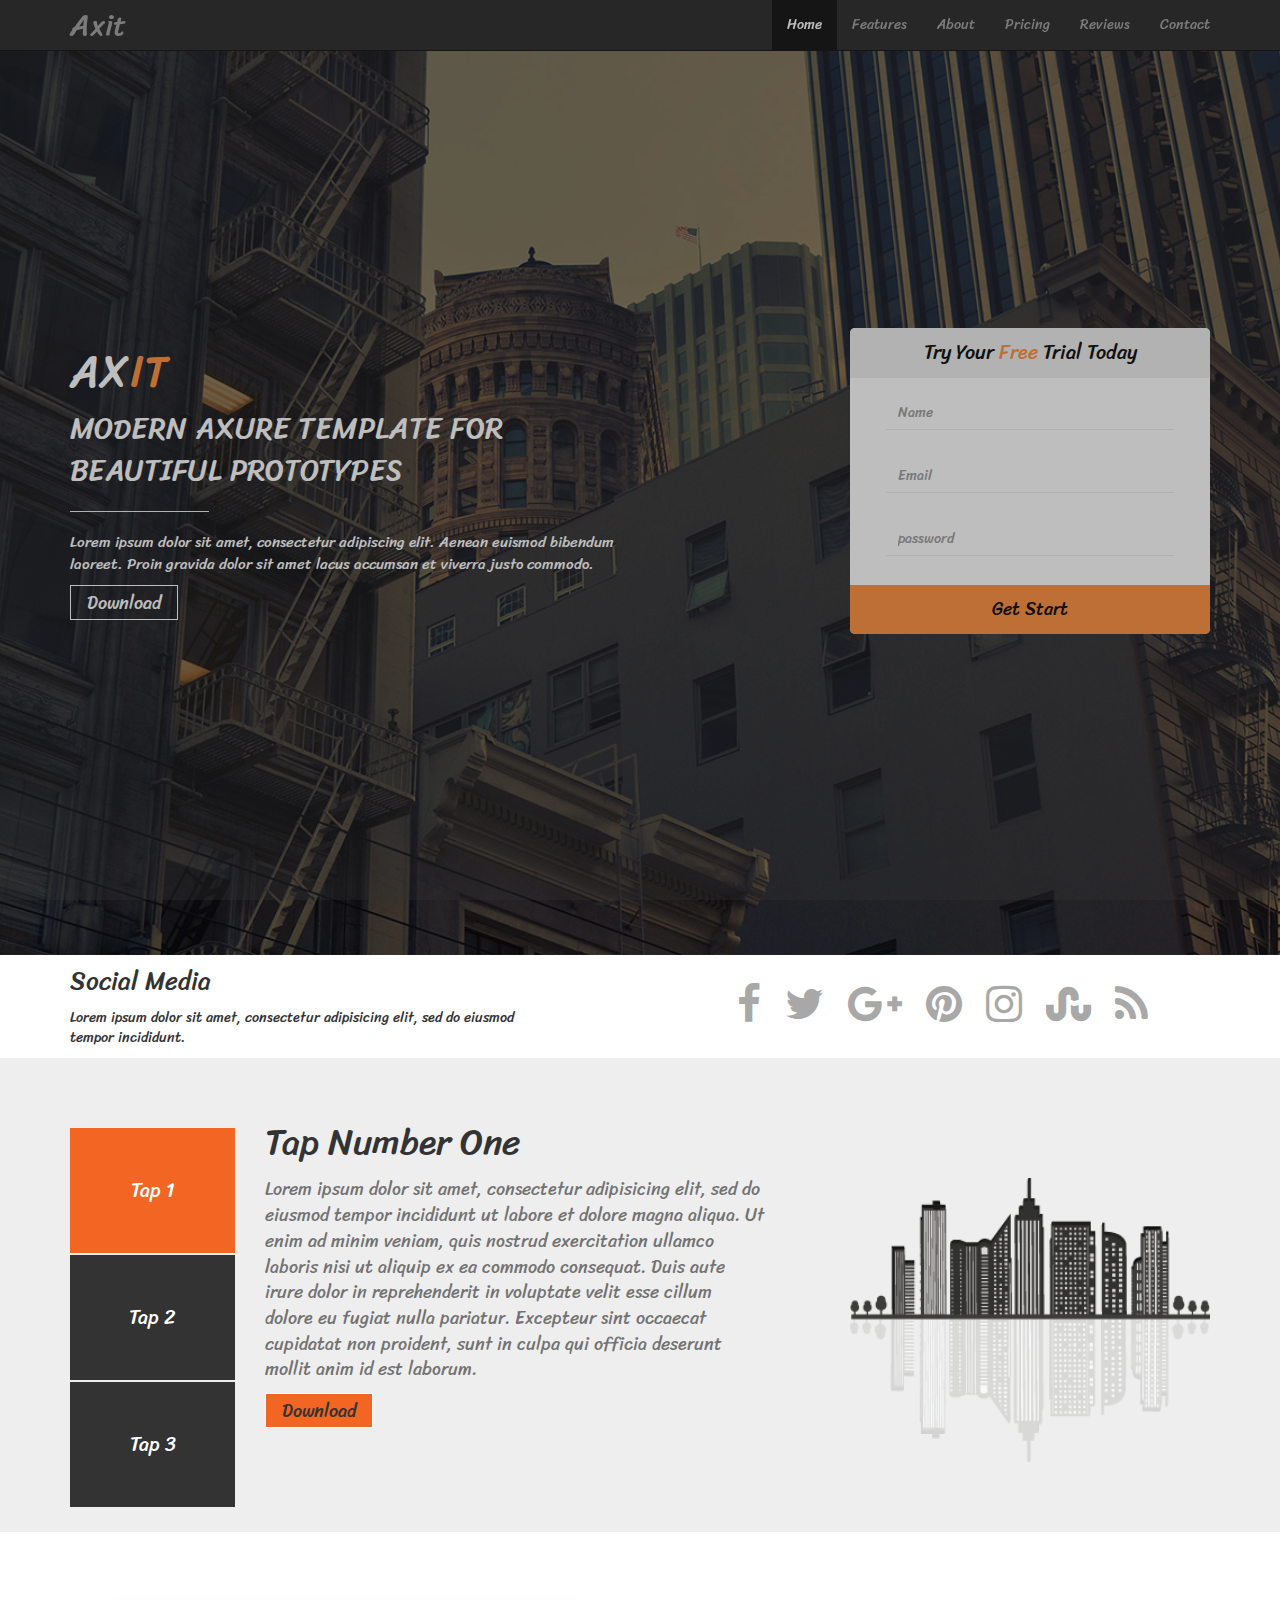
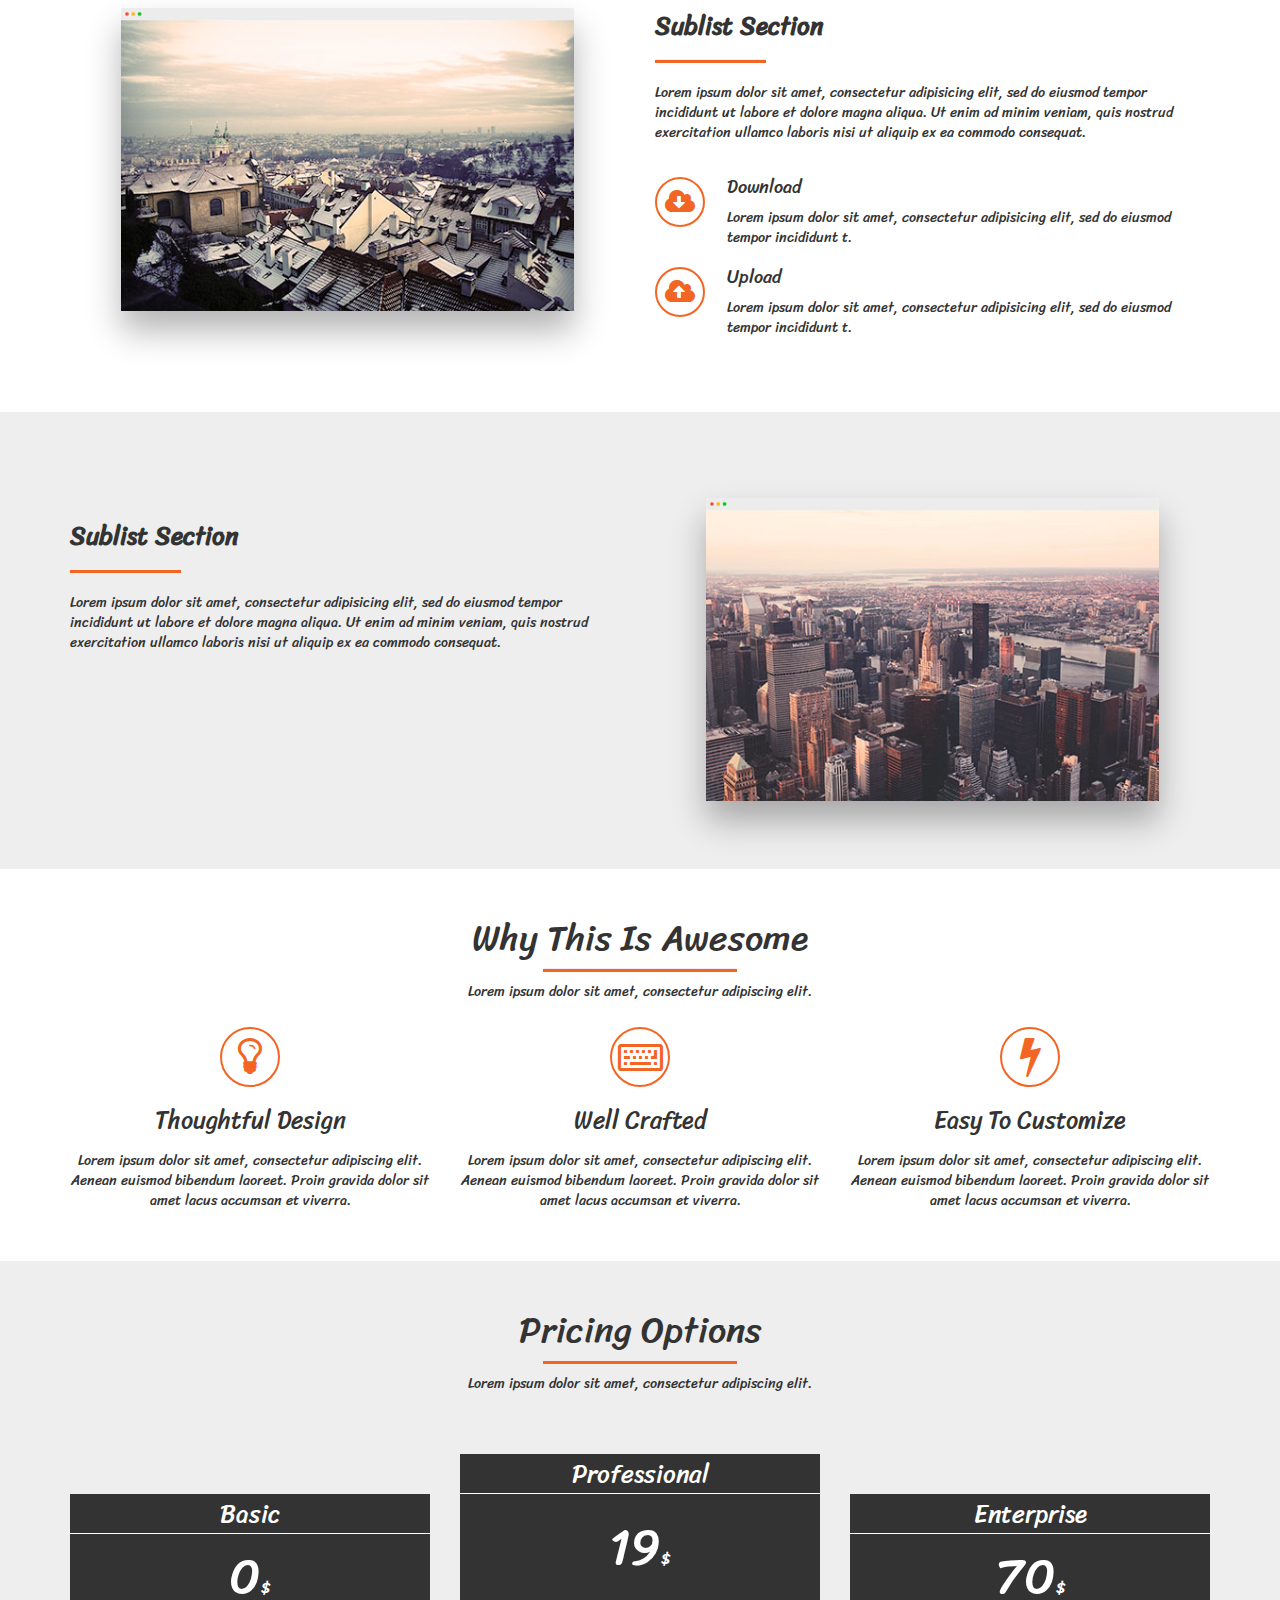
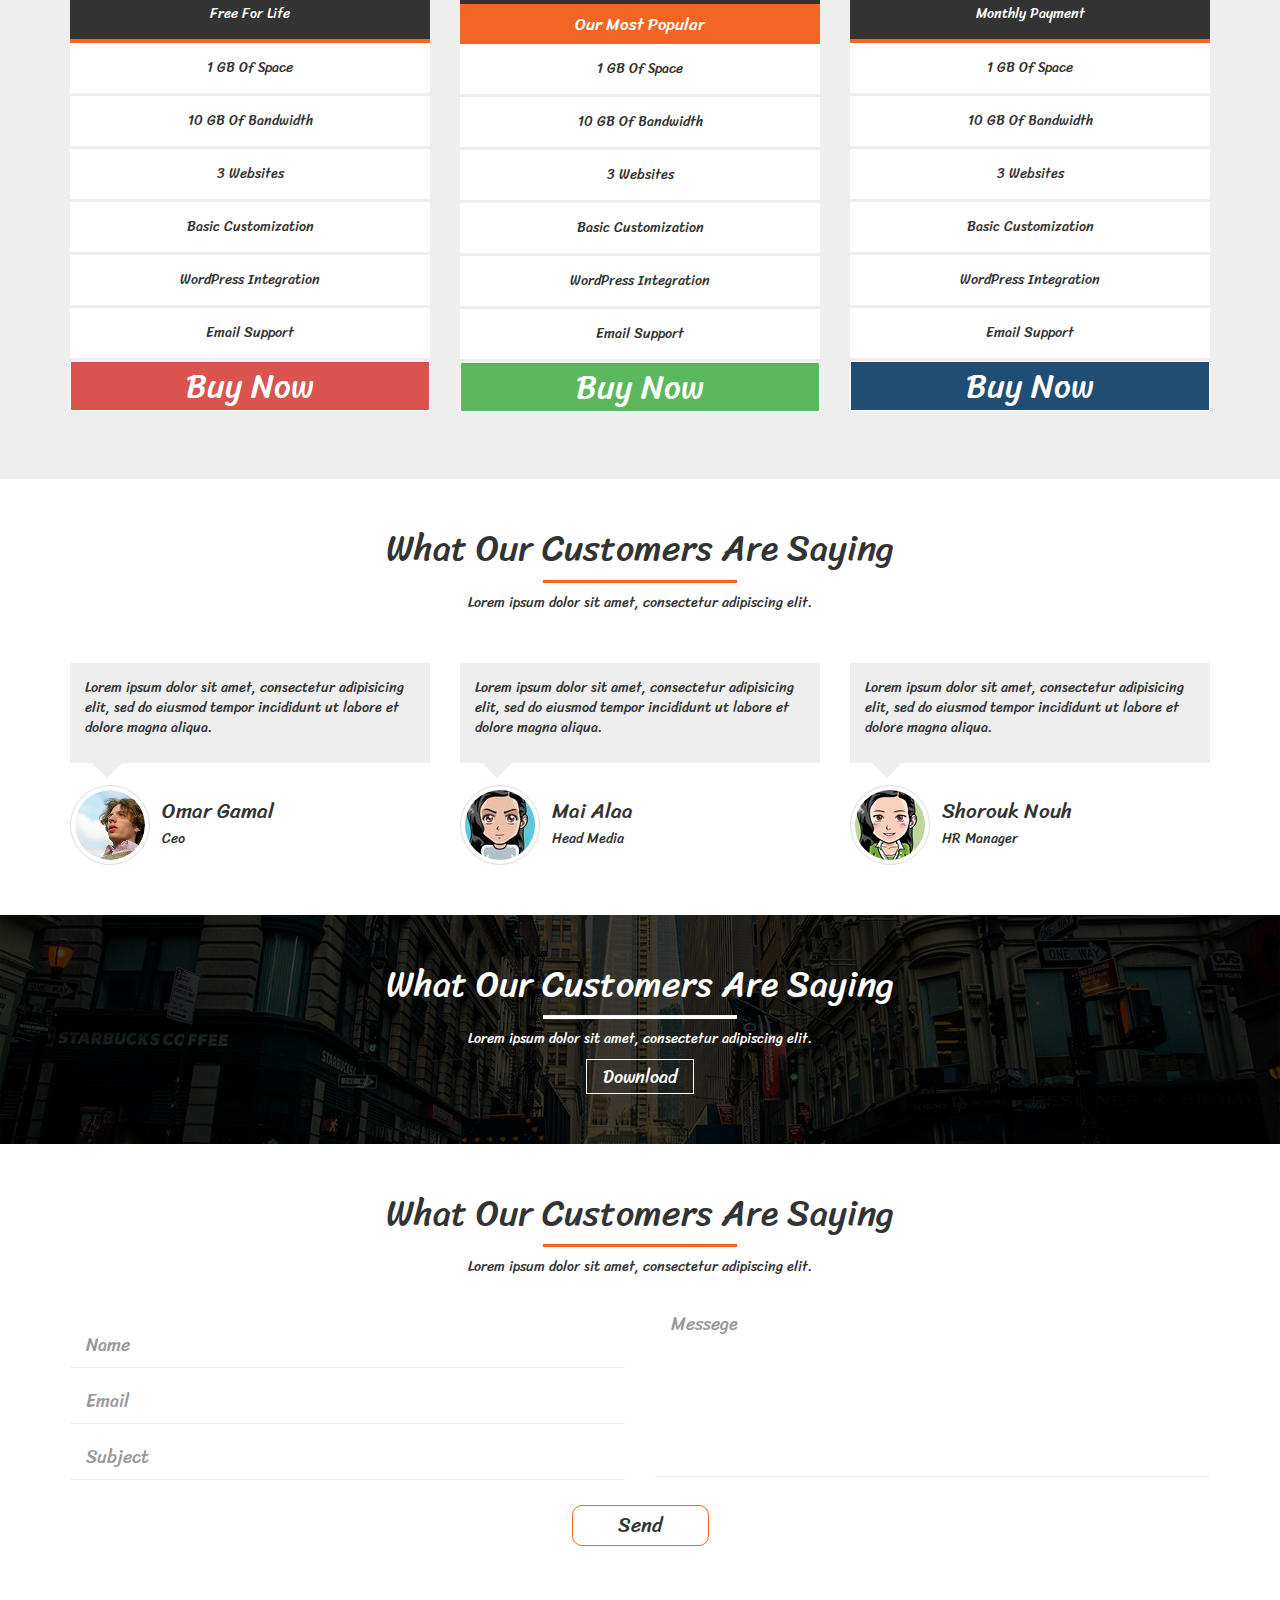
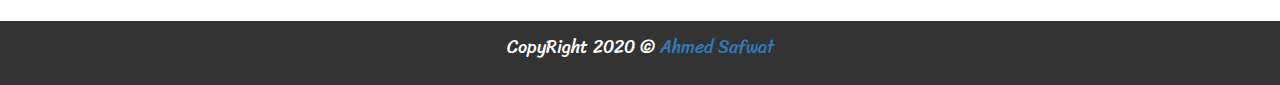
<file: index.html>
<!DOCTYPE html>
<html lang="en">
<head>
    <meta charset="UTF-8">
    <meta name="viewport" content="width=device-width, initial-scale=1.0">
    <title>Axit</title>
    <link rel="stylesheet" href="css/bootstrap.css">
    <link rel="stylesheet" href="css/style.css">
    <link rel="stylesheet" href="https://fonts.googleapis.com/css2?family=Raleway:ital,wght@1,900&family=Sriracha&display=swap">
    <link rel="stylesheet" href="css/font-awesome.min.css">
</head>
<body>
    <!-- //////////////////////////////////////////////////////////////////////////////////
    ||||||||||||||||||||||||||||||||||||||||||||Start Navbar|||||||||||||||||||||||||||||||
    /////////////////////////////////////////////////////////////////////////////////// -->
<nav class="navbar navbar-inverse navbar-fixed-top">
    <div class="container">
      <div class="navbar-header">
        <button type="button" class="navbar-toggle">
          <span class="sr-only">Toggle navigation</span>
          <span class="icon-bar"></span>
          <span class="icon-bar"></span>
          <span class="icon-bar"></span>
        </button>
        <a class="navbar-brand" href="#" data-scroll=".home" >Axit</a>
      </div>
      <div class="collapse navbar-collapse" id="bs-example-navbar-collapse-1">
        <ul class="nav navbar-nav navbar-right">
          <li class="active"><a href="#" data-scroll=".home">Home <span class="sr-only">(current)</span></a></li>
          <li><a href="#" data-scroll=".features">Features</a></li>
          <li><a href="#" data-scroll=".Sublist">About</a></li>
          <li><a href="#" data-scroll=".price">Pricing</a></li>
          <li><a href="#" data-scroll=".say">Reviews</a></li>
          <li><a href="#" data-scroll=".contact">Contact</a></li>
        </ul>
    </div>
  </nav>
  <!-- NavBar For Mobile -->
  <div class="mini-navbar text-center" >
    <i class="fa fa-times fa-2x" aria-hidden="true"></i>
        <ul class="list-unstyled">
            <li class="active pull-right"><a href="#" data-scroll=".home">Home <span class="sr-only">(current)</span></a></li>
            <li class="pull-right"><a href="#" data-scroll=".features">Features</a></li>
            <li class="pull-right"><a href="#" data-scroll=".Sublist">About</a></li>
            <li class="pull-right"><a href="#" data-scroll=".price">Pricing</a></li>
            <li class="pull-right"><a href="#" data-scroll=".say">Reviews</a></li>
            <li class="pull-right"><a href="#" data-scroll=".contact">Contact</a></li>
        </ul>
    
  </div>
  <div class="clearfix"></div>
  <!-- NavBar For Mobile -->
  <!-- //////////////////////////////////////////////////////////////////////////////////
    ||||||||||||||||||||||||||||||||||||||||||||End Navbar|||||||||||||||||||||||||||||||
    /////////////////////////////////////////////////////////////////////////////////// -->
     <!-- //////////////////////////////////////////////////////////////////////////////////
    ||||||||||||||||||||||||||||||||||||||||||||Start Home|||||||||||||||||||||||||||||||
    /////////////////////////////////////////////////////////////////////////////////// -->
    <section class="home" id="home">
        <div class="overlay">
            <div class="container">
                <div class="row">
                    <div class="content con1 col-md-6 col-xs-12">
                        <h1>AX<span>IT</span></h1>
                        <p class="lead">MODERN AXURE TEMPLATE FOR BEAUTIFUL PROTOTYPES</p>
                        <hr>
                        <p>Lorem ipsum dolor sit amet, consectetur adipiscing elit. Aenean euismod bibendum laoreet. Proin gravida dolor sit amet lacus accumsan et viverra justo commodo.</p>
                        <button class="btn btn-lg ">
                            <span class="color"></span>
                            <span class="word">Download</span>
                        </button>
                    </div>
                    <div class="content con2 col-md-4 col-md-offset-2 col-xs-12 text-center">
                        <form class="center-block">
                            <h2 class="h1">Try Your <span>Free</span> Trial Today</h2>
                            <div class="form-group">
                                <input class="form-control" type="text" placeholder="Name">
                            </div>
                            <div class="form-group">
                                <input class="form-control" type="email" placeholder="Email">
                            </div>
                            <div class="form-group">
                                <input class="form-control" type="password" placeholder="password">
                            </div>
                            <div class="form-group">
                                <button class="btn btn-lg btn-block form-control">Get Start</button>
                            </div>
                        </form>
                    </div>
                </div>
            </div>
        </div>
    </section>
     <!-- //////////////////////////////////////////////////////////////////////////////////
    ||||||||||||||||||||||||||||||||||||||||||||End Home|||||||||||||||||||||||||||||||
    /////////////////////////////////////////////////////////////////////////////////// -->
     <!-- //////////////////////////////////////////////////////////////////////////////////
    ||||||||||||||||||||||||||||||||||||||||||||Start Features|||||||||||||||||||||||||||||||
    /////////////////////////////////////////////////////////////////////////////////// -->
    <section class="features" id="features">
            <div class="social">
                <div class="container">
                        <div class="row">
                            <div class="content col-md-5">
                                <p class="lead">Social Media</p>
                                <p>Lorem ipsum dolor sit amet, consectetur adipisicing elit, sed do eiusmod tempor incididunt.</p>
                            </div>
                            <div class="content col-md-6 col-md-offset-1 text-center">
                                
                                    <i class="fa fa-facebook fa-3x"></i>
                                    <i class="fa fa-twitter fa-3x"></i>
                                    <i class="fa fa-google-plus fa-3x"></i>
                                    <i class="fa fa-pinterest  fa-3x"></i>
                                    <i class="fa fa-instagram  fa-3x"></i>
                                    <i class="fa fa-stumbleupon fa-3x"></i>
                                    <i class="fa fa-rss fa-3x"></i>
                                
                            </div>
                            <div class="clearfix"></div>
                        </div>
                </div>
            </div>
            <div class="taps">
                 <div class="container">
                     <div class="row">
                            <div class="content col-md-2 col-xs-12 tap">
                                <ul class="list-unstyled">
                                    <li class="active" data-tap=".tap1">Tap 1</li>
                                    <li data-tap=".tap2">Tap 2</li>
                                    <li data-tap=".tap3">Tap 3</li>
                                </ul>
                            </div>
                            <div>
                                <div class="tap-content col-md-6 col-sm-12 tap1">
                                    <h1>Tap Number One</h1>
                                    <p>
                                        Lorem ipsum dolor sit amet, consectetur adipisicing elit, sed do eiusmod tempor incididunt ut labore et dolore magna aliqua. Ut enim ad minim veniam, quis nostrud exercitation ullamco laboris nisi ut aliquip ex ea commodo consequat. Duis aute irure dolor in reprehenderit in voluptate velit esse cillum dolore eu fugiat nulla pariatur. Excepteur sint occaecat cupidatat non proident, sunt in culpa qui officia deserunt mollit anim id est laborum.
                                    </p>
                                    <button class="btn btn-lg">
                                        <span class="color"></span>
                                        <span class="word">Download</span>
                                    </button>
                                </div>
                                <div class="tap-content col-md-6 col-sm-12 tap2">
                                    <h1>Tap Number TWo</h1>
                                    <p>
                                        Lorem ipsum dolor sit amet, consectetur adipisicing elit, sed do eiusmod tempor incididunt ut labore et dolore magna aliqua. Ut enim ad minim veniam, quis nostrud exercitation ullamco laboris nisi ut aliquip ex ea commodo consequat. Duis aute irure dolor in reprehenderit in voluptate velit esse cillum dolore eu fugiat nulla pariatur. Excepteur sint occaecat cupidatat non proident, sunt in culpa qui officia deserunt mollit anim id est laborum.
                                    </p>
                                    <button class="btn btn-lg">
                                        <span class="color"></span>
                                        <span class="word">Download</span>
                                    </button>
                                </div>
                                <div class="tap-content col-md-6 col-sm-12 tap3">
                                    <h1>Tap Number Three</h1>
                                    <p>
                                        Lorem ipsum dolor sit amet, consectetur adipisicing elit, sed do eiusmod tempor incididunt ut labore et dolore magna aliqua. Ut enim ad minim veniam, quis nostrud exercitation ullamco laboris nisi ut aliquip ex ea commodo consequat. Duis aute irure dolor in reprehenderit in voluptate velit esse cillum dolore eu fugiat nulla pariatur. Excepteur sint occaecat cupidatat non proident, sunt in culpa qui officia deserunt mollit anim id est laborum.
                                    </p>
                                    <button class="btn btn-lg">
                                        <span class="color"></span>
                                        <span class="word">Download</span>
                                    </button>
                                </div>
                            </div>
                             <img class="img-responsive  col-md-4 hidden-sm hidden-xs" src="imgs/home.png" alt="#">
                     </div>
                    </div>
                </div>
    </section>
     <!-- //////////////////////////////////////////////////////////////////////////////////
    ||||||||||||||||||||||||||||||||||||||||||||End Features|||||||||||||||||||||||||||||||
    /////////////////////////////////////////////////////////////////////////////////// -->
     <!-- //////////////////////////////////////////////////////////////////////////////////
    ||||||||||||||||||||||||||||||||||||||||||||Start About (Sublist)|||||||||||||||||||||||||||||||
    /////////////////////////////////////////////////////////////////////////////////// -->
    <section class="Sublist"  id="Sublist">
        <div class="container">
            <div class="row">
                <div class="col-md-6">
                    <img class="img-responsive center-block" src="imgs/sublist.png" alt="#">
                </div>
                <div class="col-md-6 col-xs-12">
                    <h2 class="h1">Sublist Section</h2>
                    <hr>
                    <p class="first-p">Lorem ipsum dolor sit amet, consectetur adipisicing elit, sed do eiusmod tempor incididunt ut labore et dolore magna aliqua. Ut enim ad minim veniam, quis nostrud exercitation ullamco laboris nisi ut aliquip ex ea commodo consequat.</p>
                        <i class="fa fa-cloud-download fa-2x pull-left"></i>
                        <div class="cloud pull-left">
                            <h4>Download</h4>
                            <p>Lorem ipsum dolor sit amet, consectetur adipisicing elit, sed do eiusmod tempor incididunt t.</p>
                        </div>
                        <i class="fa fa-cloud-upload fa-2x pull-left"></i>
                        <div class="cloud pull-left">
                            <h4>Upload</h4>
                            <p>Lorem ipsum dolor sit amet, consectetur adipisicing elit, sed do eiusmod tempor incididunt t.</p>
                        </div>
                </div>
             </div>
        </div>
        <div class="clearfix"></div>
    </section>
     <!-- //////////////////////////////////////////////////////////////////////////////////
    ||||||||||||||||||||||||||||||||||||||||||||End About (Sublist)|||||||||||||||||||||||||||||||
    /////////////////////////////////////////////////////////////////////////////////// -->
     <!-- //////////////////////////////////////////////////////////////////////////////////
    ||||||||||||||||||||||||||||||||||||||||||||Start About (standard picture)|||||||||||||||||||||||||||||||
    /////////////////////////////////////////////////////////////////////////////////// -->
    <section class="standard-picture"  id="standard">
        <div class="container">
            <div class="row">
                <div class="col-md-6 col-xs-12">
                    <h2 class="h1">Sublist Section</h2>
                    <hr>
                    <p class="first-p">Lorem ipsum dolor sit amet, consectetur adipisicing elit, sed do eiusmod tempor incididunt ut labore et dolore magna aliqua. Ut enim ad minim veniam, quis nostrud exercitation ullamco laboris nisi ut aliquip ex ea commodo consequat.</p>
                </div>
                <div class="col-md-6">
                    <img class="img-responsive center-block" src="imgs/standard.png" alt="#">
                </div>
            </div>
        </div>
    </section>
     <!-- //////////////////////////////////////////////////////////////////////////////////
    ||||||||||||||||||||||||||||||||||||||||||||End About (standard picture)|||||||||||||||||||||||||||||||
    /////////////////////////////////////////////////////////////////////////////////// -->
    <!-- //////////////////////////////////////////////////////////////////////////////////
    ||||||||||||||||||||||||||||||||||||||||||||Start Awesome|||||||||||||||||||||||||||||||
    /////////////////////////////////////////////////////////////////////////////////// -->
    <section class="awesome text-center"  id="awesome">
        <div class="container">
            <div class="row">
                <div class="content col-xs-12">
                    <h2 class="h1">Why This Is Awesome</h2>
                    <hr>
                    <p>Lorem ipsum dolor sit amet, consectetur adipiscing elit. </p>
                </div>
                <div class="reason col-md-4 col-sm-12">
                    <i class="fa fa-lightbulb-o fa-3x"></i>
                    <h3>Thoughtful Design</h3>
                    <p>Lorem ipsum dolor sit amet, consectetur adipiscing elit. Aenean euismod bibendum laoreet. Proin gravida dolor sit amet lacus accumsan et viverra.</p>
                </div>
                <div class="reason col-md-4 col-sm-12">
                    <i class="fa fa-keyboard-o fa-3x"></i>
                    <h3>Well Crafted</h3>
                    <p>Lorem ipsum dolor sit amet, consectetur adipiscing elit. Aenean euismod bibendum laoreet. Proin gravida dolor sit amet lacus accumsan et viverra.</p>
                </div>
                <div class="reason col-md-4 col-sm-12">
                    <i class="fa fa-flash fa-3x"></i>
                    <h3>Easy To Customize</h3>
                    <p>Lorem ipsum dolor sit amet, consectetur adipiscing elit. Aenean euismod bibendum laoreet. Proin gravida dolor sit amet lacus accumsan et viverra.</p>
                </div>
            </div>
        </div>
    </section>
    <!-- //////////////////////////////////////////////////////////////////////////////////
    ||||||||||||||||||||||||||||||||||||||||||||End Awesome|||||||||||||||||||||||||||||||
    /////////////////////////////////////////////////////////////////////////////////// -->
    <!-- //////////////////////////////////////////////////////////////////////////////////
    ||||||||||||||||||||||||||||||||||||||||||||Start Price|||||||||||||||||||||||||||||||
    /////////////////////////////////////////////////////////////////////////////////// -->
    <section class="price text-center" id="price">
            <div class="container">
                <div class="row">
                    <div class="content col-xs-12">
                        <h2 class="h1 pric">Pricing Options</h2>
                        <hr>
                        <p>Lorem ipsum dolor sit amet, consectetur adipiscing elit. </p>
                    </div>
                </div>
                <div class="row">
                    <div class="option col-md-4 col-sm-12">
                        <h4>Basic</h4>
                        <h2 class="h1">0<span>$</span></h2>
                        <p>Free For Life</p>
                        <ul class="list-unstyled">
                            <li>1 GB Of Space</li>
                            <li>10 GB Of Bandwidth</li>
                            <li>3 Websites</li>
                            <li>Basic Customization</li>
                            <li>WordPress Integration</li>
                            <li>Email Support</li>
                        </ul>
                        <button class="btn btn-danger form-control">Buy Now</button>
                    </div>
                    <div class="option pro col-md-4 col-sm-12">
                        <h4>Professional</h4>
                        <h2 class="h1">19<span>$</span></h2>
                        <p>Our Most Popular</p>
                        <ul class="list-unstyled">
                            <li>1 GB Of Space</li>
                            <li>10 GB Of Bandwidth</li>
                            <li>3 Websites</li>
                            <li>Basic Customization</li>
                            <li>WordPress Integration</li>
                            <li>Email Support</li>
                        </ul>
                        <button class="btn btn-success form-control" style="background-color: #5cb85c;">Buy Now</button>
                    </div>
                    <div class="option col-md-4 col-sm-12">
                        <h4>Enterprise</h4>
                        <h2 class="h1">70<span>$</span></h2>
                        <p>Monthly Payment</p>
                        <ul class="list-unstyled">
                            <li>1 GB Of Space</li>
                            <li>10 GB Of Bandwidth</li>
                            <li>3 Websites</li>
                            <li>Basic Customization</li>
                            <li>WordPress Integration</li>
                            <li>Email Support</li>
                        </ul>
                        <button class="btn btn-primary form-control" style="background-color: #204d74;">Buy Now</button>
                    </div>
                </div>
            </div>
    </section>
    <!-- //////////////////////////////////////////////////////////////////////////////////
    ||||||||||||||||||||||||||||||||||||||||||||End Price|||||||||||||||||||||||||||||||
    /////////////////////////////////////////////////////////////////////////////////// -->
    <!-- //////////////////////////////////////////////////////////////////////////////////
    ||||||||||||||||||||||||||||||||||||||||||||Start Say|||||||||||||||||||||||||||||||
    /////////////////////////////////////////////////////////////////////////////////// -->
    <section class="say text-center" id="say">
        <div class="container">
            <div class="row">
                <div class="content col-xs-12">
                    <h2 class="h1">What Our Customers Are Saying</h2>
                    <hr>
                    <p>Lorem ipsum dolor sit amet, consectetur adipiscing elit. </p>
                </div>
            </div>
            <div class="row">
                <div class="opinion col-md-4 col-xs-12">
                    <div class="content">
                        Lorem ipsum dolor sit amet, consectetur adipisicing elit, sed do eiusmod tempor incididunt ut labore et dolore magna aliqua.
                    </div>
                    <div class="who">
                        <img src="imgs/avatar.png" alt="#" class="img-thumbnail img-circle pull-left">
                        <div class="info pull-left">
                            <p class="lead">Omar Gamal</p>
                            <p>Ceo</p>
                        </div>
                    </div>
                </div>
                <div class="opinion col-md-4 col-xs-12">
                    <div class="content">
                        Lorem ipsum dolor sit amet, consectetur adipisicing elit, sed do eiusmod tempor incididunt ut labore et dolore magna aliqua.
                    </div>
                    <div class="who">
                        <img src="imgs/rsz_avatar_03.jpg" alt="#" class="img-thumbnail img-circle pull-left">
                        <div class="info pull-left">
                            <p class="lead">Mai Alaa</p>
                            <p>Head Media</p>
                        </div>
                    </div>
                </div>
                <div class="opinion col-md-4 col-xs-12">
                    <div class="content">
                        Lorem ipsum dolor sit amet, consectetur adipisicing elit, sed do eiusmod tempor incididunt ut labore et dolore magna aliqua.
                    </div>
                    <div class="who">
                        <img src="imgs/rsz_large_579270.png" alt="#" class="img-thumbnail img-circle pull-left">
                        <div class="info pull-left">
                            <p class="lead">Shorouk Nouh</p>
                            <p>HR Manager</p>
                        </div>
                    </div>
                </div>
                <div class="clearfix"></div>
            </div>
        </div>
    </section>
     <!-- //////////////////////////////////////////////////////////////////////////////////
    ||||||||||||||||||||||||||||||||||||||||||||End Say|||||||||||||||||||||||||||||||
    /////////////////////////////////////////////////////////////////////////////////// -->
     <!-- //////////////////////////////////////////////////////////////////////////////////
    ||||||||||||||||||||||||||||||||||||||||||||Start stylish|||||||||||||||||||||||||||||||
    /////////////////////////////////////////////////////////////////////////////////// -->
    <section class="stylish text-center"  id="stylish">
        <div class="overlay">
            <div class="container">
                <div class="row">
                    <div class="col-xs-12">
                        <h2 class="h1">What Our Customers Are Saying</h2>
                        <hr>
                        <p>Lorem ipsum dolor sit amet, consectetur adipiscing elit. </p>
                        <button class="btn btn-lg ">
                            <span class="color"></span>
                            <span class="word">Download</span>
                        </button>
                    </div>
                </div>
            </div>
        </div>
    </section>
     <!-- //////////////////////////////////////////////////////////////////////////////////
    ||||||||||||||||||||||||||||||||||||||||||||End stylish|||||||||||||||||||||||||||||||
    /////////////////////////////////////////////////////////////////////////////////// -->
     <!-- //////////////////////////////////////////////////////////////////////////////////
    ||||||||||||||||||||||||||||||||||||||||||||start contact|||||||||||||||||||||||||||||||
    /////////////////////////////////////////////////////////////////////////////////// -->
    <section class="contact text-center" id="contact">
        <div class="container">
            <div class="row">
                <div class="col-xs-12">
                    <h2 class="h1">What Our Customers Are Saying</h2>
                    <hr>
                    <p>Lorem ipsum dolor sit amet, consectetur adipiscing elit. </p>
                </div>
            </div>
                <div class="row">
                    <form>
                        <div class="col-md-6 col-xs-12">
                            <input type="text" placeholder="Name" class="form-control input-lg">
                            <input type="email" placeholder="Email" class="form-control input-lg">
                            <input type="text" placeholder="Subject" class="form-control input-lg">
                        </div>
                        <div class="col-md-6 col-xs-12">
                            <textarea class="form-control input-lg" placeholder="Messege"></textarea>
                        </div>
                    </form>
                </div>
                        <div class="row">
                            <div class="col-xs-12 button">
                                <button class="btn btn-lg ">
                                    <span class="color"></span>
                                    <span class="word">Send</span>
                                </button>
                            </div>
                        </div>
        </div>
    </section>
     <!-- //////////////////////////////////////////////////////////////////////////////////
    ||||||||||||||||||||||||||||||||||||||||||||End contact|||||||||||||||||||||||||||||||
    /////////////////////////////////////////////////////////////////////////////////// -->
    <!-- //////////////////////////////////////////////////////////////////////////////////
    ||||||||||||||||||||||||||||||||||||||||||||Start Footer|||||||||||||||||||||||||||||||
    /////////////////////////////////////////////////////////////////////////////////// -->
    <div class="footer text-center">
        <div class="container">
           <div class="row">
               <div class="col-xs-12">
                   <h4><p>CopyRight 2020 &copy; <a target="_blank" href="https://www.facebook.com/ahmed.safwat2018">Ahmed Safwat</a> </p></h4>
               </div>
           </div>
        </div>
    </div>
    <!-- //////////////////////////////////////////////////////////////////////////////////
    ||||||||||||||||||||||||||||||||||||||||||||End Footer|||||||||||||||||||||||||||||||
    /////////////////////////////////////////////////////////////////////////////////// -->
    <!-- //////////////////////////////////////////////////////////////////////////////////
    ||||||||||||||||||||||||||||||||||||||||||||Start Scroll Up Icon|||||||||||||||||||||||||||||||
    /////////////////////////////////////////////////////////////////////////////////// -->
    <div class="scroll">
        <i class="fa fa-chevron-up fa-2x"></i>
    </div>
     <!-- //////////////////////////////////////////////////////////////////////////////////
    ||||||||||||||||||||||||||||||||||||||||||||End Scroll Up Icon|||||||||||||||||||||||||||||||
    /////////////////////////////////////////////////////////////////////////////////// -->
    <!-- Load Page -->
    <div class="load">
        <div class="move">
            <div class="multi-spinner-container">
                <div class="multi-spinner">
                    <div class="multi-spinner">
                        <div class="multi-spinner">
                           <div class="multi-spinner">
                                <div class="multi-spinner">
                                    <div class="multi-spinner"></div>
                                </div>
                            </div>
                        </div>
                    </div>
                </div>
            </div>
        </div>
    </div>
     <!-- Load Page -->
    <script src="js/jquery-3.5.0.min.js"></script>
    <script src="js/bootstrap.min.js"></script>
    <script src="js/plugin.js"></script>
</body>
</html>
</file>
<file: css/style.css>
*
{
    padding: 0;
    margin: 0;
    box-sizing: border-box;
    font-family: 'Sriracha', cursive;

}
/*  @media (min-width : 320px){
       
    }
    @media (min-width : 480px){
        
    }
    @media (min-width : 768px){
       
       
    }
    @media  (min-width : 992px){
        
    }
    @media (min-width : 1200px){
       
    } */
/* <!-- //////////////////////////////////////////////////////////////////////////////////
    ||||||||||||||||||||||||||||||||||||||||||||Start Navbar|||||||||||||||||||||||||||||||
    /////////////////////////////////////////////////////////////////////////////////// --> */
.navbar-brand
{
    font-size: 30px;
}
/*  <!-- NavBar For Mobile --> */
.mini-navbar
{
    background-color: #222;
    position: fixed;
    z-index: 99999;
    top: 0;
    right: -260px;
    width: 260px;
    height: 100%;
    clip-path: polygon(0 0, 100% 0%, 100% 100%, 100% 100%);
    overflow: hidden;
}
.mini-navbar .fa-times
{
    color: #9d9d9d;
    cursor: pointer;
    position: absolute;
    top: 10px;
    right: 15px;
}

.mini-navbar > ul > li:first-of-type
{
    margin-top: 100px;
}
.mini-navbar > ul > li > a
{
    color: #9d9d9d;
    line-height: 50px;
    text-decoration: none;
    font-size: 20px;
    width: 100%;
    text-align: center;
    /* margin-left: 120px; */
   
}
.mini-navbar > ul > li:first-of-type
{
    width: 88%;
}
.mini-navbar > ul > li:nth-of-type(2)
{
    width: 83%;
}
.mini-navbar > ul > li:nth-of-type(3)
{
    width: 78%;
}
.mini-navbar > ul > li:nth-of-type(4)
{
    width: 73%;
}
.mini-navbar > ul > li:nth-of-type(5)
{
    width: 68%;
}
.mini-navbar > ul > li:nth-of-type(6)
{
    width: 63%;
}
.mini-navbar > ul > li
{
    cursor: pointer;
    text-align: center;
}
.mini-navbar > ul > li:hover  a,.mini-navbar .fa-times:hover
{
    color: #fff;
}
.mini-navbar  .active  a
{
    color: #fff;
}
.mini-navbar  .active  , .mini-navbar  .active  :hover,.mini-navbar  .active  :focus
{
    color: #fff;
    background-color: #080808;
    width: 100%;
}

/*  <!-- NavBar For Mobile --> */
    /* <!-- //////////////////////////////////////////////////////////////////////////////////
    ||||||||||||||||||||||||||||||||||||||||||||End Navbar|||||||||||||||||||||||||||||||
    /////////////////////////////////////////////////////////////////////////////////// --> */
    /*  <!-- //////////////////////////////////////////////////////////////////////////////////
    ||||||||||||||||||||||||||||||||||||||||||||Start Home|||||||||||||||||||||||||||||||
    /////////////////////////////////////////////////////////////////////////////////// --> */
    .home
    {
        background: url("../imgs/header.png") center center;
        background-size: cover;
        color: white;
    }
    .home .overlay
    {
        background-color: rgba(0, 0, 0, 0.479);
    }
    .home .overlay .container .content
    {
        padding-top: 28%;
        padding-bottom: 32.1%;
    }
    .home .overlay .container .content h1
    {
        font-size: 45px;
    }
    .home .overlay .container .content span:first-of-type
    {
        color: rgb(255,139,56);
    }
    .home .overlay .container .content .lead
    {
        font-size: 30px;
    }
    .home .overlay .container .content hr
    {
        width: 25%;
    }
    .home .overlay .container .content p
    {
        font-size: 15px;
    }
    .btn
    {
        background-color: rgba(0, 0, 0, 0);
        border: 1px solid white;
        border-radius: 0;
        line-height: 15px;
        height: 35px;  
        position: relative; 
    }
    button:hover,button:active
    {
        color: white;
    }
    button span:first-child
    {
        width: 0%;
        height: 100%;
        position: absolute;
        top: 0;
        left: 0;
        background-color: rgb(255,139,56);
        z-index: 1;
    }
    button span:nth-child(2)
    {
        position: relative;
        z-index: 2;
    }
    .home .overlay .container .content form
    {
        height: 306px;
        background-color: white;
        border-radius: 5px;
        overflow: hidden;
    }
    .home .overlay .container .content form .h1
    {
        background-color: #eee;
        color: black;
        font-size: 20px;
        height: 50px;
        line-height: 50px;
        margin-top: 0;
    }
    .home .overlay .container .content form .form-control
    {
        width: 80%;
        margin: 18px auto 29px;
        border: 0;
        box-shadow: none;
        border-bottom: 1px solid #eee;
        border-radius: 0;
    }
    .home .overlay .container .content form button
    {
        width: 100% !important;
        border: 1px solid #000;
        background-color: rgb(255,139,56);
        color: black;
        height: 50px;
        line-height: 25px;
    }
    @media only screen and (min-width : 320px){
        .home .overlay .container .con1
        {
            padding-top: 80px;
            padding-bottom: 30px;
            text-align: center;
        }
        .home .overlay .container .con1 hr
        {
            width: 100%;
        }
        .home .overlay .container .con2
        {
            padding-top: 20px;
            padding-bottom: 80px;
        }
        .mini-navbar > ul > li
        {
            float: right;
        }
        .mini-navbar > ul > li
        {
            padding-left: 50px;
        }

    }
    @media only screen and (min-width : 480px){
        .home .overlay .container .con1
        {
            padding-top: 80px;
            padding-bottom: 30px;
        }
        .home .overlay .container .con2
        {
            padding-top: 20px;
            padding-bottom: 80px;
        }
    }
    @media only screen and (min-width : 768px){
        .home .overlay .container .con1
        {
            padding-top: 80px;
            padding-bottom: 30px;
        }
        .home .overlay .container .con2
        {
            padding-top: 20px;
            padding-bottom: 80px;
        }
    }
    @media only screen and (min-width : 992px){
        .home .overlay .container .content
        {
            padding-top: 28%;
            padding-bottom: 32.1%;
        }
        .home .overlay .container .con1 hr
        {
            width: 25%;
        }
        .home .overlay .container .con1
        {
            text-align: left;
        }
    }
    @media only screen and (min-width : 1200px){
        .home .overlay .container .content
    {
        padding-top: 28%;
        padding-bottom: 27.5%;
    }
    .home .overlay .container .con1 hr
    {
        width: 25%;
    } 
    }
    /*  <!-- //////////////////////////////////////////////////////////////////////////////////
    ||||||||||||||||||||||||||||||||||||||||||||End Home|||||||||||||||||||||||||||||||
    /////////////////////////////////////////////////////////////////////////////////// --> */
    /* <!-- //////////////////////////////////////////////////////////////////////////////////
    ||||||||||||||||||||||||||||||||||||||||||||Start Features|||||||||||||||||||||||||||||||
    /////////////////////////////////////////////////////////////////////////////////// --> */
    .features
    {
        margin-top: 7.5px;
        background-color: #eee;
    }
    .features .social
    {
        background-color: white;
    }
    .features .content .lead
    {
        margin-bottom: 10px;
        font-size: 25px;
    }
    .features .social i
    {
        color: rgb(168, 168, 168);
        margin: 20px 0 13px 20px;
    }
    .features .fa-facebook:hover {
        color: #3b5998
      }
      
      .features .fa-twitter:hover {
        color: #1da1f2
      }
      
      .features .fa-google-plus:hover {
        color: #dd4b39
      }
      
      .features .fa-pinterest:hover {
        color: #bd081c
      }
      
      .features .fa-instagram:hover {
        color: #5851db
      }
      
      .features .fa-stumbleupon:hover {
        color: #eb4924
      }
      
      .features .fa-rss:hover {
        color: #f26522
      }
      .features .taps
      {
          padding-top: 45px;
      }
      .features .tap  ul li
      {
          width: 100%;
          height: 125px;
          background-color: #333;
          color: white;
          cursor: pointer;
          text-align: center;
          line-height: 125px;
          margin-bottom: 2px;
          font-size: 20px;
      }
      .features .tap  ul li:first-of-type
      {
          margin-top: 25px;
      }
      .features .tap  ul li.active
      {
          background-color: #f26522;
      }
      .features .tap  ul li:hover
      {
          background-color: #f26522;
      }
      .features .taps .tap-content
      {
        padding-bottom: 75px;
      }
      .features .taps .tap-content p
      {
          margin-top: 15px;
          font-size: 18px;
          color: rgba(5, 5, 5, 0.541) !important;
          width: 90%;
      }
      .features .taps .tap-content .btn
      {
          background-color: #f26522;
      }
      .features .taps img
      {
        margin-top: 75px;
      }
      .features .taps .tap2,.features .taps .tap3
      {
          display: none;
      }
      @media (min-width : 320px){
        .features .social .content ul li
        {
            margin-bottom: 20px;
        }
        .features .content p,.tap-content  {
            text-align: center;
        }
        .features .taps .tap-content p
        {
            width: 100%;
        }
         .features .tap
      {
          position: relative;
          z-index: 2;
          margin-bottom: 15px;
      }
    }
    @media (min-width : 480px){
        .features .social i{
            margin-top: 0;
        }
        .features .taps .tap-content 
        {
            margin-top:-22px
        }
    }
    @media (min-width : 768px){
       
       
    }
    @media  (min-width : 992px){
        .features .content p,.tap-content  {
            text-align: left;
        }
        .features .social i{
            margin-top: 20px ;
        }
        .features .taps .tap-content p
        {
            width: 90%;
        }
        .features .taps .tap-content 
        {
            margin-top:0px
        }
    }
    @media (min-width : 1200px){
       
    }
    /* <!-- //////////////////////////////////////////////////////////////////////////////////
    ||||||||||||||||||||||||||||||||||||||||||||End Features|||||||||||||||||||||||||||||||
    /////////////////////////////////////////////////////////////////////////////////// --> */
     /* <!-- //////////////////////////////////////////////////////////////////////////////////
    ||||||||||||||||||||||||||||||||||||||||||||Start About(Sublist)|||||||||||||||||||||||||||||||
    /////////////////////////////////////////////////////////////////////////////////// --> */
    .Sublist
    {
        padding-top: 60px;
        padding-bottom: 45px;
    }
    .Sublist .container .h1
    {
        font-size: 25px;
        font-weight: bold;
        margin-bottom: 15px;
    }
    .Sublist .container hr
    {
       
        width: 20%;
        height: 3px;
        background-color: #f26522;
    }
    .Sublist .container .first-p
    {
        padding-bottom: 15px;
    }
    .Sublist .container .fa-cloud-download,.Sublist .container .fa-cloud-upload
    {
        width: 50px;
        height: 50px;
        border-radius: 50%;
        border: 2px solid #f26522;
        color: #f26522;
        text-align: center;
        line-height: 46px;
        margin-top: 9px;
        margin-right: 22px;
    }
    .Sublist .container .cloud
    {
        width: 80%;
    }
    @media (min-width : 320px){
       .Sublist
       {
           text-align: center;
       }
       .Sublist .container hr
       {
           width: 100%;
       }
       .Sublist .container .fa-cloud-download,.Sublist .container .fa-cloud-upload
       {
           float: none !important;
           margin-right: 0;
       }
       .Sublist .container .cloud
       {
           width: 100%;
           float: none !important;
       }
    }
    @media (min-width : 480px){
        
    }
    @media (min-width : 768px){
       
    }
    @media  (min-width : 992px){
        .Sublist
        {
            text-align: left;
        }
        .Sublist .container hr
        {
            width: 20%;
        }
        .Sublist .container .fa-cloud-download,.Sublist .container .fa-cloud-upload
        {
            float: left !important;
            margin-right:22px;
        }
        .Sublist .container .cloud
        {
            width: 80%;
            float: left !important;
        }
    }
    @media (min-width : 1200px){
       
    }
     /* <!-- //////////////////////////////////////////////////////////////////////////////////
    ||||||||||||||||||||||||||||||||||||||||||||End About(Sublist)|||||||||||||||||||||||||||||||
    /////////////////////////////////////////////////////////////////////////////////// --> */
    /* <!-- //////////////////////////////////////////////////////////////////////////////////
    ||||||||||||||||||||||||||||||||||||||||||||Start About (standard picture)|||||||||||||||||||||||||||||||
    /////////////////////////////////////////////////////////////////////////////////// --> */
    .standard-picture
    {
        background-color: #eee;
        padding-top: 50px;
        padding-bottom: 12px;
    }
    .standard-picture .container div:first-of-type
    {
        margin-top: 20px;
    }
    .standard-picture .container .h1
    {
        font-size: 25px;
        font-weight: bold;
        margin-bottom: 15px;
    }
    .standard-picture .container hr
    {
       
        width: 20%;
        height: 3px;
        background-color: #f26522;
    }
    .standard-picture .container .first-p
    {
        padding-bottom: 15px;
    }
    @media (min-width : 320px){
        .standard-picture
        {
            text-align: center;
            padding-top: 30px;
        }
        .standard-picture .container hr
        {
            width: 100%;
        }
        .standard-picture .container div:first-of-type
        {
            margin-top: 0px;
        }
    }
    @media (min-width : 480px){
        
    }
    @media (min-width : 768px){
       
       
    }
    @media  (min-width : 992px){
        .standard-picture
        {
            text-align: left;
            padding-top: 50px;
        }
        .standard-picture .container hr
        {
            width: 20%;
        }
        .standard-picture .container div:first-of-type
        {
            margin-top: 20px;
        }
    }
    @media (min-width : 1200px){
       
    }
     /* <!-- //////////////////////////////////////////////////////////////////////////////////
    ||||||||||||||||||||||||||||||||||||||||||||End About (standard picture)|||||||||||||||||||||||||||||||
    /////////////////////////////////////////////////////////////////////////////////// --> */
    /*  <!-- //////////////////////////////////////////////////////////////////////////////////
    ||||||||||||||||||||||||||||||||||||||||||||Start Awesome|||||||||||||||||||||||||||||||
    /////////////////////////////////////////////////////////////////////////////////// --> */
    .awesome
    {
        padding-bottom: 40px;
    }
    .awesome .h1
    {
        padding-top: 30px;
    }
    .awesome hr
    {
        
        width: 17%;
        height: 3px;
        background-color: #f26522;
        margin: 10px auto  ;
    }
    .awesome .reason
    {
        padding-top: 15px;
    }
    .awesome .reason i
    {
        width: 60px;
        height: 60px;
        border-radius: 50%;
        border: 2px solid #f26522;
        color: #f26522;
        text-align: center;
        line-height: 55px;
    }
    .awesome .reason h3
    {
        padding-bottom: 7px;
    }
    @media (min-width : 320px){
        
        .awesome .content p
        {
            padding-bottom: 15px;
        }
        .awesome hr
        {
            width: 100%;
        }
    }
    @media (min-width : 480px){
       
    }
    @media (min-width : 768px){
       
       
    }
    @media  (min-width : 992px){
        .awesome .content p
        {
            padding-bottom: 0px;
        }
        .awesome hr
        {
            width: 17%;
        }
    }
    @media (min-width : 1200px){
       
    }
    /*  <!-- //////////////////////////////////////////////////////////////////////////////////
    ||||||||||||||||||||||||||||||||||||||||||||End Awesome|||||||||||||||||||||||||||||||
    /////////////////////////////////////////////////////////////////////////////////// --> */
    /* <!-- //////////////////////////////////////////////////////////////////////////////////
    ||||||||||||||||||||||||||||||||||||||||||||Start Price|||||||||||||||||||||||||||||||
    /////////////////////////////////////////////////////////////////////////////////// --> */
    .price
    {
        background-color: #eee;
        padding-bottom: 60px;
    }
    .price .content .h1:first-of-type
    {
        padding-top: 30px;
    }
    .price .content hr
    {
        
        width: 17%;
        height: 3px;
        background-color: #f26522;
        margin: 10px auto;
    }
    .price .option
    {
        height: 300px;
        margin-top: 80px;
    }
    .price .pro
    {
        margin-top: 40px;
    }
    .price .option h4
    {
        color: white;
        background-color: #333;
        font-size: 25px;
        height: 40px;
        line-height: 40px;
        border-bottom: 1px solid white;
        margin-bottom: 0;
    }
    .price .option h2
    {
        font-size: 50px;
        background-color: #333;
        color: white;
        margin-top: 0;
        margin-bottom: 0;
        padding-top: 15px;
    }
    .price .pro h2
    {
        height: 110px;
        line-height: 77px;
    }
    .price .option h2 span
    {
        font-size: 15px;
    }
    .price .option p
    {
        background-color: #333;
        color: white;
        padding-bottom: 15px;
        border-bottom: 4px solid #f26522;
        margin-bottom: 0;
    }
    .price .pro p
    {
        background-color: #f26522;
        height: 40px;
        line-height: 21px;
        color: white;
        padding-bottom: 15px;
        border-bottom: none;
        margin-bottom: 0;
        padding-top: 10px;
        font-size: 17px;
    }
    .price .option ul li
    {
        background-color: white;
        padding: 15px 0;
        border-bottom: 3px solid #eee;
    }
    .price .option ul
    {
        margin-bottom: 0;
    }
    .price .option .btn
    {
        background-color: #d9534f;
        font-size: 33px;
        height: 50px;
    }
    @media (min-width : 320px){
       
        .price .option
        {
            margin-top: 0;
            margin-bottom: 235px;
        }
        .price .pro
        {
            margin-bottom: 275px;
        }
        .price .content hr
        {
            width: 100% !important ;
        }
    }
    @media (min-width : 480px){
       
        .price .option
        {
            margin-top: 0 !important;
        }
        
    }
    @media (min-width : 768px){
        .price .option
        {
            margin-top: 0px !important;
            
        }
        .price .pro
        {
            margin-top: 40px ;
        }
       
       
    }
    @media  (min-width : 992px){
        
        .price .option
        {
            margin-top: 80px !important;
            
        }
        .price .pro
        {
            margin-top: 40px !important ;
        }
        .price .content hr
        {
            width: 17% !important;
        }
    }
    @media (min-width : 1200px){
       
    }
    /* <!-- //////////////////////////////////////////////////////////////////////////////////
    ||||||||||||||||||||||||||||||||||||||||||||End Price|||||||||||||||||||||||||||||||
    /////////////////////////////////////////////////////////////////////////////////// --> */
    /* <!-- //////////////////////////////////////////////////////////////////////////////////
    ||||||||||||||||||||||||||||||||||||||||||||Start Say|||||||||||||||||||||||||||||||
    /////////////////////////////////////////////////////////////////////////////////// --> */
    .say
    {
        padding-bottom: 50px;
    }
    .say .h1
    {
        padding-top: 30px;
    }
    .say hr
    {
        
        width: 17%;
        height: 3px;
        background-color: #f26522;
        margin: 10px auto  ;
    }
    .say .opinion .content
    {
        margin-bottom: 22px;
        margin-top: 40px;
        background-color: #eee;
        height: 100px;
        padding: 15px;
        text-align: left;
        position: relative;
    }
    .say .opinion .content::after
    {
        content: "";
        position: absolute;
        top: 100px;
        left: 22px;
        border-width: 15px 15px 15px 15px;
        border-style: solid;
        border-color: #Eee transparent transparent;
    }
    .say .opinion .lead
    {
        margin: 12px 0 3px 12px
    }
    .say .opinion p:nth-of-type(2)
    {
        text-align: left;
        margin-left: 12px;
    }
    @media (min-width : 320px){
       
        
        .say  hr
        {
            width: 100% !important ;
        }
    }
    @media (min-width : 480px){
    
    }
    @media (min-width : 768px){
        
    }
    @media  (min-width : 992px){
        
        .say .content hr
        {
            width: 17% !important;
        }
    }
    @media (min-width : 1200px){
       
    }
    /* <!-- //////////////////////////////////////////////////////////////////////////////////
    ||||||||||||||||||||||||||||||||||||||||||||End Say|||||||||||||||||||||||||||||||
    /////////////////////////////////////////////////////////////////////////////////// --> */
    /* <!-- //////////////////////////////////////////////////////////////////////////////////
    ||||||||||||||||||||||||||||||||||||||||||||Start stylish|||||||||||||||||||||||||||||||
    /////////////////////////////////////////////////////////////////////////////////// --> */
    .stylish
    {
        background: url("../imgs/stylish.png") center center;
        background-size: cover;
        color: white;
    }
    .stylish .overlay
    {
        background-color: rgba(0, 0, 0, 0.747);
    }
    .stylish .h1
    {
        padding-top: 30px;
    }
    .stylish hr
    {
        
        width: 17%;
        height: 3px;
        background-color: #ffffff;
        margin: 10px auto  ;
    }
    .stylish .btn
    {
        margin-bottom: 50px;
    }
    @media (min-width : 320px){
       
        
        .stylish  hr
        {
            width: 100% !important ;
        }
    }
    @media (min-width : 480px){
    
    }
    @media (min-width : 768px){
        
    }
    @media  (min-width : 992px){
        
        .stylish  hr
        {
            width: 17% !important;
        }
    }
    @media (min-width : 1200px){
       
    }
    /* <!-- //////////////////////////////////////////////////////////////////////////////////
    ||||||||||||||||||||||||||||||||||||||||||||End stylish|||||||||||||||||||||||||||||||
    /////////////////////////////////////////////////////////////////////////////////// --> */
    /* <!-- //////////////////////////////////////////////////////////////////////////////////
    ||||||||||||||||||||||||||||||||||||||||||||start contact|||||||||||||||||||||||||||||||
    /////////////////////////////////////////////////////////////////////////////////// --> */
     .contact
     {
         padding-bottom: 75px;
     }
     .contact .h1
     {
         padding-top: 30px;
     }
     .contact hr
     {
         
         width: 17%;
         height: 3px;
         background-color: #f26522;
         margin: 10px auto  ;
     }
     .contact form input[placeholder="Name"],.contact form textarea
     {
         margin-top: 35px;
     }
     .contact form input,.contact form textarea
     {
         border: none;
         border-radius: 0;
         border-bottom: 1px solid #eee;
         box-shadow: none;
         margin-bottom: 10px;
     }
     .contact form textarea
     {
         resize: none;
         height: 175px;
     }
     .contact  .button
     {
         margin-top: 15px;
         margin-bottom: 0;
     }
     .contact  .btn
     {
        border: 1px solid #f26522;
        width: 137px;
        height: 41px;
        line-height: 11px;
        font-size: 20px;
        border-radius: 10px;
        overflow: hidden;
     }
     @media (min-width : 320px){
         .contact form textarea
         {
             margin-top: 0;
         }
        
        .contact  hr
        {
            width: 100% !important ;
        }
    }
    @media (min-width : 480px){
    
    }
    @media (min-width : 768px){
        
    }
    @media  (min-width : 992px){
        
        .contact  hr
        {
            width: 17% !important;
        }
        .contact form textarea
        {
            margin-top: 15px;
        }
    }
    @media (min-width : 1200px){
       
    }
     /* <!-- //////////////////////////////////////////////////////////////////////////////////
    ||||||||||||||||||||||||||||||||||||||||||||End contact|||||||||||||||||||||||||||||||
    /////////////////////////////////////////////////////////////////////////////////// --> */
    /* <!-- //////////////////////////////////////////////////////////////////////////////////
    ||||||||||||||||||||||||||||||||||||||||||||start Footer|||||||||||||||||||||||||||||||
    /////////////////////////////////////////////////////////////////////////////////// --> */
    .footer
    {
        background-color: #333;
        color: white;
    }
    .footer h4
    {
        padding-top: 7px;
        padding-bottom: 7px;
    }
    /* <!-- //////////////////////////////////////////////////////////////////////////////////
    ||||||||||||||||||||||||||||||||||||||||||||End Footer|||||||||||||||||||||||||||||||
    /////////////////////////////////////////////////////////////////////////////////// --> */
    /* <!-- //////////////////////////////////////////////////////////////////////////////////
    ||||||||||||||||||||||||||||||||||||||||||||Start Scroll Up Icon|||||||||||||||||||||||||||||||
    /////////////////////////////////////////////////////////////////////////////////// --> */
    .scroll i
    {
        position: fixed;
        bottom: 50px;
        right: 25px;
        width: 50px;
        height: 50px;
        background-color: #f26522;
        border-radius: 50%;
        line-height: 45px;
        text-align: center;
        cursor: pointer;
        display: none;
        color: white;
        z-index: 9999999;
    }
    /* <!-- //////////////////////////////////////////////////////////////////////////////////
    ||||||||||||||||||||||||||||||||||||||||||||End Scroll Up Icon|||||||||||||||||||||||||||||||
    /////////////////////////////////////////////////////////////////////////////////// --> */
    /* Load Page */
    .load
    {
        position: absolute;
        top: 0;
        left: 0;
        height: 100%;
        width: 100%;
        background-color: #333;
        z-index: 9999999;
    }
    body
    {
        overflow: hidden;
    }
    .move
    {
        position: absolute;
        top: 50%;
        left: 50%;
        margin-left:-150px;
        margin-top:-150px;
    }
    @media (min-width : 320px){
        .move
        {
            margin-left: -90px;
        }
   }
   @media (min-width : 480px){
    .move
    {
        margin-left: -50px !important;
    }
   }
   @media (min-width : 768px){
    .move
    {
        margin-left: -50px !important;
    }
   }
   @media  (min-width : 992px){
       
    .move
    {
        margin-left: -50px !important;
    }
   }
   @media (min-width : 1200px){
    .move
    {
        margin-left: -150px;
    }
   }
          
.multi-spinner-container {
    width: 150px;
    height: 150px;
    position: relative;
    margin: 30px auto;
    overflow: hidden;
  }
  
  .multi-spinner {
    position: absolute;
    width: calc(100% - 9.9px);
    height: calc(100% - 9.9px);
    border: 5px solid transparent;
    border-top-color: #ff5722;
    border-radius: 50%;
    -webkit-animation: spin 5s cubic-bezier(0.17, 0.49, 0.96, 0.76) infinite;
    animation: spin 5s cubic-bezier(0.17, 0.49, 0.96, 0.76) infinite;
  }     
          
          
  @-webkit-keyframes spin {
      from {
          -webkit-transform: rotate(0deg);
           transform: rotate(0deg);
      }
      to {
          -webkit-transform: rotate(360deg);
          transform: rotate(360deg);
      }
  }
            
          
  @keyframes spin {
      from {
          -webkit-transform: rotate(0deg);
          transform: rotate(0deg);
      }
      to {
          -webkit-transform: rotate(360deg);
          transform: rotate(360deg);
      }
  }
  
    /* Load Page */
</file>
